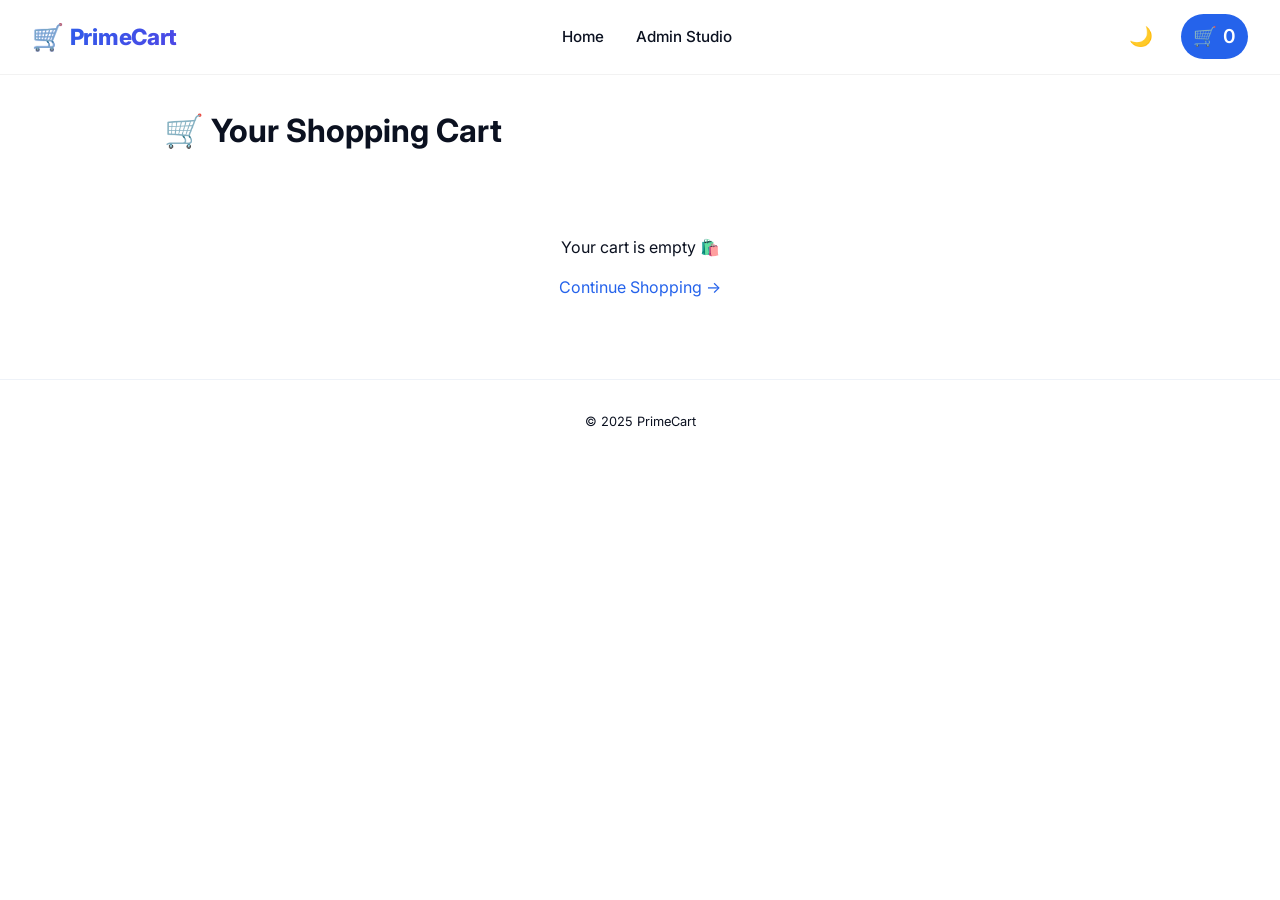
<file: cart.html>
<!DOCTYPE html>
<html lang="en">
<head>
  <meta charset="UTF-8" />
  <meta name="viewport" content="width=device-width, initial-scale=1.0, viewport-fit=cover" />
  <title>Your Cart | PrimeCart</title>
  <link href="https://fonts.googleapis.com/css2?family=Inter:wght@300;400;500;600;700;800&display=swap" rel="stylesheet">
  <link rel="stylesheet" href="style.css">
</head>
<body>
  <nav class="nav">
    <div class="nav-logo"><span class="logo-mark">🛒</span> PrimeCart</div>
    <ul class="nav-links" id="navLinks">
      <li><a href="index.html">Home</a></li>
      <li><a href="admin.html">Admin Studio</a></li>
    </ul>
    <div class="nav-actions">
      <button class="icon-btn theme-toggle" id="themeToggleBtn">🌙</button>
      <a href="cart.html" class="cart-icon-btn">🛒 <span id="cartCount">0</span></a>
      <button class="hamburger" id="hamburgerBtn">☰</button>
    </div>
  </nav>

  <div class="cart-page">
    <div class="cart-header">
      <h1>🛒 Your Shopping Cart</h1>
    </div>
    <div id="cartContainer">
      <div class="loader-shimmer">Loading cart...</div>
    </div>
  </div>

  <footer class="footer"><p>© 2025 PrimeCart</p></footer>

  <script>
    let cart = JSON.parse(localStorage.getItem("primecart_cart")) || [];
    function saveCart() { localStorage.setItem("primecart_cart", JSON.stringify(cart)); }
    function updateCartBadge() {
      const count = cart.reduce((s, i) => s + i.qty, 0);
      const badge = document.getElementById("cartCount");
      if (badge) badge.innerText = count;
    }
    function renderCart() {
      const container = document.getElementById("cartContainer");
      if (!container) return;
      if (cart.length === 0) {
        container.innerHTML = `<div class="empty-cart"><p>Your cart is empty 🛍️</p><a href="index.html" class="continue-shopping">Continue Shopping →</a></div>`;
        updateCartBadge();
        return;
      }
      let itemsHtml = `<div class="cart-items-list">`;
      let total = 0;
      cart.forEach((item) => {
        const itemTotal = item.price * item.qty;
        total += itemTotal;
        itemsHtml += `
          <div class="cart-item-row" data-id="${item.id}">
            <img src="${item.image || 'https://placehold.co/60x60?text=No+Img'}" class="cart-item-img" onerror="this.src='https://placehold.co/60x60?text=Error'">
            <div class="cart-item-details">
              <h4>${escapeHtml(item.name)}</h4>
              <div class="cart-item-price">₦${Number(item.price).toLocaleString()}</div>
            </div>
            <div class="qty-controls">
              <button onclick="window.changeQty('${item.id}', -1)">-</button>
              <span>${item.qty}</span>
              <button onclick="window.changeQty('${item.id}', 1)">+</button>
            </div>
            <button class="remove-item" onclick="window.removeFromCart('${item.id}')">Remove</button>
          </div>
        `;
      });
      itemsHtml += `</div><div class="cart-summary"><div class="cart-total">Total: ₦${total.toLocaleString()}</div><a href="shipping.html" class="checkout-btn-cart" style="display:inline-block; text-decoration:none; text-align:center;">Proceed to Checkout</a><div><a href="index.html" class="continue-shopping">← Continue Shopping</a></div></div>`;
      container.innerHTML = itemsHtml;
      updateCartBadge();
    }
    window.changeQty = (id, delta) => {
      const item = cart.find(i => i.id === id);
      if (item) {
        item.qty += delta;
        if (item.qty <= 0) cart = cart.filter(i => i.id !== id);
        saveCart();
        renderCart();
      }
    };
    window.removeFromCart = (id) => {
      cart = cart.filter(i => i.id !== id);
      saveCart();
      renderCart();
    };
    function escapeHtml(str) { return str?.replace(/[&<>]/g, (m) => ({ '&': '&amp;', '<': '&lt;', '>': '&gt;' }[m])) || ""; }
    function setThemeIcon() { const isDark = document.body.classList.contains("dark"); const btn = document.getElementById("themeToggleBtn"); if(btn) btn.textContent = isDark ? "☀️" : "🌙"; }
    window.toggleTheme = () => { document.body.classList.toggle("dark"); localStorage.setItem("primecart_theme", document.body.classList.contains("dark") ? "dark" : "light"); setThemeIcon(); };
    if (localStorage.getItem("primecart_theme") === "dark") document.body.classList.add("dark");
    setThemeIcon();
    document.getElementById("themeToggleBtn")?.addEventListener("click", () => window.toggleTheme());
    window.toggleMenu = () => document.getElementById("navLinks").classList.toggle("active");
    document.getElementById("hamburgerBtn")?.addEventListener("click", () => window.toggleMenu());
    renderCart();
  </script>
</body>
</html>
</file>
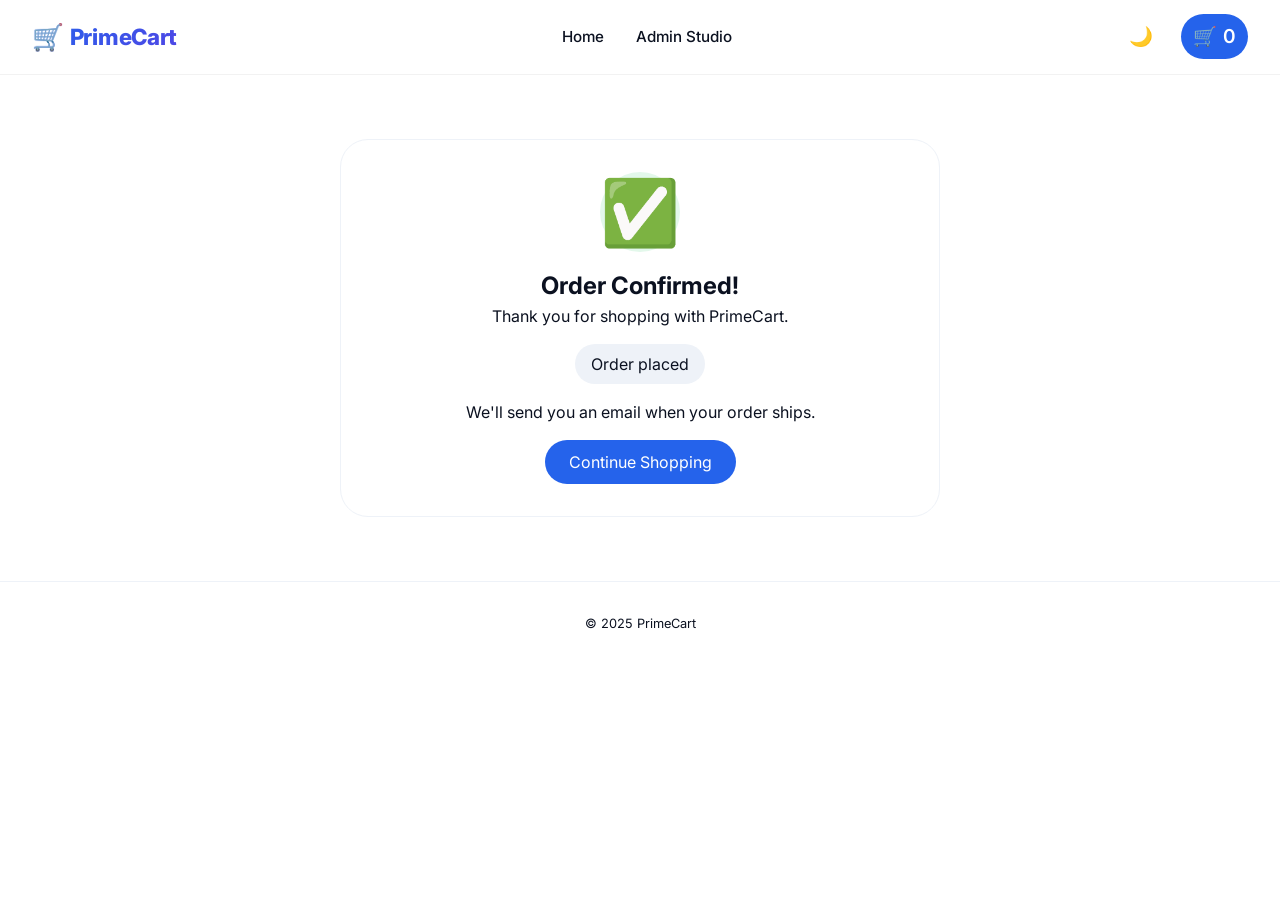
<file: order-comfirmation.html>
<!DOCTYPE html>
<html lang="en">
<head>
  <meta charset="UTF-8" />
  <meta name="viewport" content="width=device-width, initial-scale=1.0, viewport-fit=cover" />
  <title>Order Confirmed | PrimeCart</title>
  <link href="https://fonts.googleapis.com/css2?family=Inter:wght@300;400;500;600;700;800&display=swap" rel="stylesheet">
  <link rel="stylesheet" href="style.css">
  <style>
    .confirmation {
      max-width: 600px;
      margin: 4rem auto;
      text-align: center;
      background: white;
      border-radius: 28px;
      padding: 2rem;
      border: 1px solid #eef2f8;
    }
    body.dark .confirmation {
      background: #1e293b;
      border-color: #334155;
    }
    .success-icon {
      font-size: 4rem;
      background: #22c55e20;
      display: inline-block;
      width: 80px;
      height: 80px;
      line-height: 80px;
      border-radius: 50%;
      margin-bottom: 1rem;
    }
    .order-number {
      background: #eef2f8;
      padding: 8px 16px;
      border-radius: 40px;
      display: inline-block;
      margin: 1rem 0;
    }
    .btn-home {
      background: #2563eb;
      color: white;
      padding: 10px 24px;
      border-radius: 40px;
      text-decoration: none;
      display: inline-block;
      margin-top: 1rem;
    }
  </style>
</head>
<body>
  <nav class="nav">
    <div class="nav-logo"><span class="logo-mark">🛒</span> PrimeCart</div>
    <ul class="nav-links" id="navLinks">
      <li><a href="index.html">Home</a></li>
      <li><a href="admin.html">Admin Studio</a></li>
    </ul>
    <div class="nav-actions">
      <button class="icon-btn theme-toggle" id="themeToggleBtn">🌙</button>
      <a href="cart.html" class="cart-icon-btn">🛒 <span id="cartCount">0</span></a>
      <button class="hamburger" id="hamburgerBtn">☰</button>
    </div>
  </nav>

  <div class="confirmation">
    <div class="success-icon">✅</div>
    <h2>Order Confirmed!</h2>
    <p>Thank you for shopping with PrimeCart.</p>
    <div class="order-number" id="orderNumberDisplay"></div>
    <p>We'll send you an email when your order ships.</p>
    <a href="index.html" class="btn-home">Continue Shopping</a>
  </div>

  <footer class="footer"><p>© 2025 PrimeCart</p></footer>

  <script>
    const urlParams = new URLSearchParams(window.location.search);
    const orderNumber = urlParams.get('order');
    if (orderNumber) {
      document.getElementById("orderNumberDisplay").innerText = orderNumber;
    } else {
      document.getElementById("orderNumberDisplay").innerText = "Order placed";
    }

    // Theme & menu (lightweight)
    function setThemeIcon() { const isDark = document.body.classList.contains("dark"); const btn = document.getElementById("themeToggleBtn"); if(btn) btn.textContent = isDark ? "☀️" : "🌙"; }
    window.toggleTheme = () => { document.body.classList.toggle("dark"); localStorage.setItem("primecart_theme", document.body.classList.contains("dark") ? "dark" : "light"); setThemeIcon(); };
    if (localStorage.getItem("primecart_theme") === "dark") document.body.classList.add("dark");
    setThemeIcon();
    document.getElementById("themeToggleBtn")?.addEventListener("click", () => window.toggleTheme());
    window.toggleMenu = () => document.getElementById("navLinks").classList.toggle("active");
    document.getElementById("hamburgerBtn")?.addEventListener("click", () => window.toggleMenu());
    // Cart badge (empty after order)
    document.getElementById("cartCount").innerText = "0";
  </script>
</body>
</html>
</file>
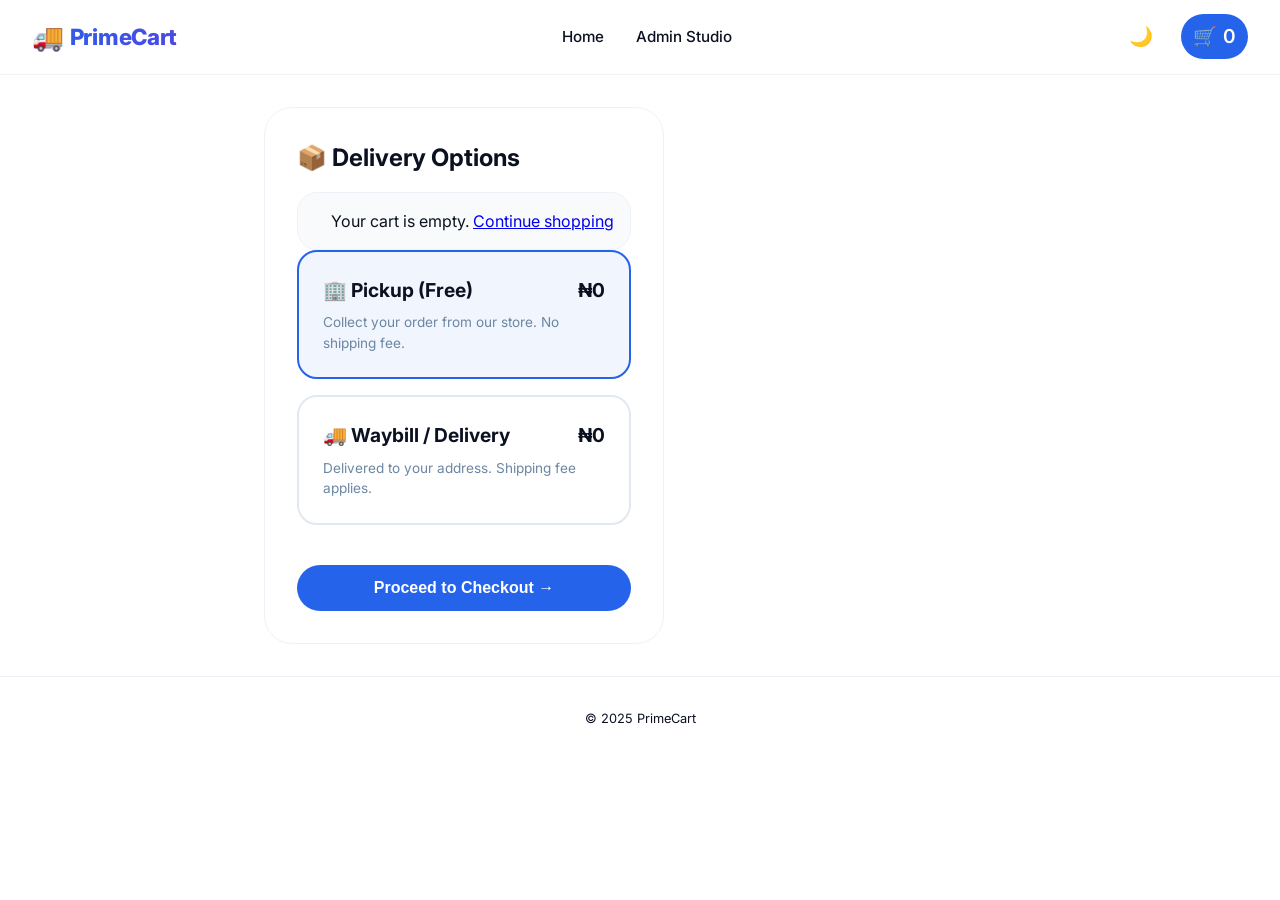
<file: shipping.html>
<!DOCTYPE html>
<html lang="en">
<head>
  <meta charset="UTF-8" />
  <meta name="viewport" content="width=device-width, initial-scale=1.0, viewport-fit=cover" />
  <title>Delivery Options | PrimeCart</title>
  <link href="https://fonts.googleapis.com/css2?family=Inter:wght@300;400;500;600;700;800&display=swap" rel="stylesheet">
  <link rel="stylesheet" href="style.css">
  <style>
    .shipping-container {
      max-width: 800px;
      margin: 2rem auto;
      padding: 0 1.5rem;
    }
    .shipping-card {
      background: white;
      border-radius: 28px;
      padding: 2rem;
      border: 1px solid #eef2f8;
    }
    body.dark .shipping-card {
      background: #1e293b;
      border-color: #334155;
    }
    .method-option {
      border: 2px solid #e2e8f0;
      border-radius: 20px;
      padding: 1.5rem;
      margin-bottom: 1rem;
      cursor: pointer;
      transition: 0.2s;
    }
    .method-option.selected {
      border-color: #2563eb;
      background: #2563eb10;
    }
    .method-title {
      font-weight: 700;
      font-size: 1.2rem;
      display: flex;
      justify-content: space-between;
    }
    .method-desc {
      font-size: 0.85rem;
      color: #6c86a3;
      margin-top: 0.5rem;
    }
    .location-group {
      margin-top: 1.5rem;
      padding-top: 1rem;
      border-top: 1px solid #e2e8f0;
    }
    .form-group {
      margin-bottom: 1rem;
    }
    label {
      display: block;
      font-weight: 600;
      margin-bottom: 0.4rem;
    }
    select, input {
      width: 100%;
      padding: 10px;
      border-radius: 16px;
      border: 1.5px solid #e2e8f0;
      background: #fff;
    }
    body.dark select, body.dark input {
      background: #0f172a;
      border-color: #334155;
      color: white;
    }
    .next-btn {
      background: #2563eb;
      color: white;
      border: none;
      width: 100%;
      padding: 14px;
      border-radius: 40px;
      font-weight: 700;
      font-size: 1rem;
      cursor: pointer;
      margin-top: 1.5rem;
    }
    .cart-summary {
      background: #f8fafc;
      border-radius: 20px;
      padding: 1rem;
      margin-top: 1rem;
    }
    body.dark .cart-summary {
      background: #111827;
    }
  </style>
</head>
<body>
  <nav class="nav">
    <div class="nav-logo"><span class="logo-mark">🚚</span> PrimeCart</div>
    <ul class="nav-links" id="navLinks">
      <li><a href="index.html">Home</a></li>
      <li><a href="admin.html">Admin Studio</a></li>
    </ul>
    <div class="nav-actions">
      <button class="icon-btn theme-toggle" id="themeToggleBtn">🌙</button>
      <a href="cart.html" class="cart-icon-btn">🛒 <span id="cartCount">0</span></a>
      <button class="hamburger" id="hamburgerBtn">☰</button>
    </div>
  </nav>

  <div class="shipping-container">
    <div class="shipping-card">
      <h2>📦 Delivery Options</h2>
      <div id="cartSummary" class="cart-summary">Loading cart...</div>

      <div class="method-option" id="pickupOption">
        <div class="method-title">
          <span>🏢 Pickup (Free)</span>
          <span>₦0</span>
        </div>
        <div class="method-desc">Collect your order from our store. No shipping fee.</div>
      </div>

      <div class="method-option" id="deliveryOption">
        <div class="method-title">
          <span>🚚 Waybill / Delivery</span>
          <span id="deliveryFeeDisplay">₦2,000</span>
        </div>
        <div class="method-desc">Delivered to your address. Shipping fee applies.</div>

        <div class="location-group" id="locationGroup" style="display: none;">
          <div class="form-group">
            <label>Delivery location</label>
            <select id="countrySelect">
              <option value="nigeria">Nigeria (₦2,000)</option>
              <option value="outside">Outside Nigeria (₦3,000)</option>
            </select>
          </div>
          <div class="form-group">
            <label>City / Address (optional)</label>
            <input type="text" id="deliveryLocation" placeholder="e.g., Ikeja, Lagos">
          </div>
        </div>
      </div>

      <button class="next-btn" id="proceedBtn">Proceed to Checkout →</button>
    </div>
  </div>

  <footer class="footer"><p>© 2025 PrimeCart</p></footer>

  <script>
    let cart = JSON.parse(localStorage.getItem("primecart_cart")) || [];
    let selectedMethod = "pickup";
    let shippingFee = 0;
    
    function updateCartBadge() {
      const count = cart.reduce((s, i) => s + i.qty, 0);
      const badge = document.getElementById("cartCount");
      if (badge) badge.innerText = count;
    }

    function renderCartSummary() {
      const summaryDiv = document.getElementById("cartSummary");
      if (!summaryDiv) return;
      if (cart.length === 0) {
        summaryDiv.innerHTML = "<p>Your cart is empty. <a href='index.html'>Continue shopping</a></p>";
        document.getElementById("proceedBtn").disabled = true;
        return;
      }
      let subtotal = cart.reduce((s, i) => s + (i.price * i.qty), 0);
      let total = subtotal + shippingFee;
      summaryDiv.innerHTML = `
        <p><strong>Subtotal:</strong> ₦${subtotal.toLocaleString()}</p>
        <p><strong>Shipping fee:</strong> ₦${shippingFee.toLocaleString()}</p>
        <p><strong>Total:</strong> ₦${total.toLocaleString()}</p>
      `;
    }

    function updateShippingFee() {
      if (selectedMethod === "pickup") {
        shippingFee = 0;
        document.getElementById("deliveryFeeDisplay").innerText = "₦0";
        document.getElementById("locationGroup").style.display = "none";
      } else {
        const country = document.getElementById("countrySelect").value;
        shippingFee = country === "nigeria" ? 2000 : 3000;
        document.getElementById("deliveryFeeDisplay").innerText = `₦${shippingFee.toLocaleString()}`;
        document.getElementById("locationGroup").style.display = "block";
      }
      renderCartSummary();
    }

    document.getElementById("pickupOption").addEventListener("click", () => {
      selectedMethod = "pickup";
      document.getElementById("pickupOption").classList.add("selected");
      document.getElementById("deliveryOption").classList.remove("selected");
      updateShippingFee();
    });

    document.getElementById("deliveryOption").addEventListener("click", () => {
      selectedMethod = "delivery";
      document.getElementById("deliveryOption").classList.add("selected");
      document.getElementById("pickupOption").classList.remove("selected");
      updateShippingFee();
    });

    document.getElementById("countrySelect").addEventListener("change", () => {
      if (selectedMethod === "delivery") updateShippingFee();
    });

    document.getElementById("proceedBtn").addEventListener("click", () => {
      if (cart.length === 0) {
        alert("Your cart is empty.");
        window.location.href = "index.html";
        return;
      }
      const shippingData = {
        method: selectedMethod,
        fee: shippingFee,
        location: selectedMethod === "delivery" ? document.getElementById("deliveryLocation").value.trim() : null,
        country: selectedMethod === "delivery" ? document.getElementById("countrySelect").value : "nigeria"
      };
      localStorage.setItem("shipping_data", JSON.stringify(shippingData));
      window.location.href = "checkout.html";
    });

    function setThemeIcon() { const isDark = document.body.classList.contains("dark"); const btn = document.getElementById("themeToggleBtn"); if(btn) btn.textContent = isDark ? "☀️" : "🌙"; }
    window.toggleTheme = () => { document.body.classList.toggle("dark"); localStorage.setItem("primecart_theme", document.body.classList.contains("dark") ? "dark" : "light"); setThemeIcon(); };
    if (localStorage.getItem("primecart_theme") === "dark") document.body.classList.add("dark");
    setThemeIcon();
    document.getElementById("themeToggleBtn")?.addEventListener("click", () => window.toggleTheme());
    window.toggleMenu = () => document.getElementById("navLinks").classList.toggle("active");
    document.getElementById("hamburgerBtn")?.addEventListener("click", () => window.toggleMenu());

    updateCartBadge();
    renderCartSummary();
    document.getElementById("pickupOption").classList.add("selected");
    updateShippingFee();
  </script>
</body>
</html>
</file>
<file: style.css>
/* ========== RESET & GLOBAL ========== */
* {
  margin: 0;
  padding: 0;
  box-sizing: border-box;
}

:root {
  --bg-light: #ffffff;
  --text-light: #0b1120;
  --card-light: #ffffff;
  --border-light: #eef2f8;
  --bg-dark: #0f172a;
  --text-dark: #eef2ff;
  --card-dark: #1e293b;
  --border-dark: #2d3a4e;
}

body {
  font-family: "Inter", sans-serif;
  background: var(--bg-light);
  color: var(--text-light);
  transition: background 0.25s ease, color 0.2s ease;
  line-height: 1.5;
}

body.dark {
  background: var(--bg-dark);
  color: var(--text-dark);
}

/* ========== NAVIGATION ========== */
.nav {
  display: flex;
  justify-content: space-between;
  align-items: center;
  padding: 0.9rem 2rem;
  backdrop-filter: blur(12px);
  background: rgba(255, 255, 255, 0.78);
  border-bottom: 1px solid rgba(0, 0, 0, 0.05);
  position: sticky;
  top: 0;
  z-index: 100;
}

body.dark .nav {
  background: rgba(15, 23, 42, 0.85);
  border-bottom: 1px solid rgba(255, 255, 255, 0.05);
}

.nav-logo {
  font-weight: 800;
  font-size: 1.4rem;
  background: linear-gradient(135deg, #2563eb, #4f46e5);
  background-clip: text;
  -webkit-background-clip: text;
  color: transparent;
  letter-spacing: -0.3px;
  display: flex;
  align-items: center;
  gap: 6px;
}

.logo-mark {
  font-size: 1.6rem;
  background: none;
  color: #2563eb;
}

.nav-links {
  display: flex;
  gap: 2rem;
  list-style: none;
}

.nav-links a {
  text-decoration: none;
  font-weight: 500;
  font-size: 0.95rem;
  color: inherit;
  transition: 0.2s;
  padding: 6px 0;
  border-bottom: 2px solid transparent;
}

.nav-links a:hover,
.nav-links a.active-nav {
  color: #2563eb;
  border-bottom-color: #2563eb;
}

.nav-actions {
  display: flex;
  gap: 1rem;
  align-items: center;
}

.icon-btn,
.cart-icon-btn {
  background: transparent;
  border: none;
  font-size: 1.2rem;
  cursor: pointer;
  padding: 8px 12px;
  border-radius: 40px;
  transition: 0.2s;
  font-weight: 600;
}

.cart-icon-btn {
  background: #2563eb;
  color: white;
  display: inline-flex;
  align-items: center;
  gap: 6px;
  text-decoration: none;
}

.cart-icon-btn:hover {
  background: #1d4ed8;
}

.hamburger {
  display: none;
  font-size: 1.7rem;
  background: transparent;
  border: none;
  cursor: pointer;
}

/* ========== HERO ========== */
.hero {
  text-align: center;
  padding: 4rem 1.5rem 5rem;
  background: linear-gradient(145deg, #f8fafd 0%, #ffffff 100%);
  border-bottom: 1px solid #eef2f8;
}

body.dark .hero {
  background: linear-gradient(145deg, #111827, #0f172a);
  border-bottom-color: #1e293b;
}

.hero-badge {
  display: inline-block;
  background: #2563eb10;
  backdrop-filter: blur(4px);
  padding: 0.3rem 1rem;
  border-radius: 40px;
  font-size: 0.75rem;
  font-weight: 600;
  color: #2563eb;
  margin-bottom: 1.2rem;
}

.hero h1 {
  font-size: 3.2rem;
  font-weight: 800;
  letter-spacing: -1px;
}

.accent-text {
  background: linear-gradient(120deg, #2563eb, #8b5cf6);
  background-clip: text;
  -webkit-background-clip: text;
  color: transparent;
}

.hero p {
  font-size: 1.1rem;
  color: #5b6e8c;
  margin-top: 1rem;
  max-width: 550px;
  margin-left: auto;
  margin-right: auto;
}

.btn-primary {
  background: #2563eb;
  border: none;
  padding: 0.7rem 1.8rem;
  border-radius: 40px;
  font-weight: 600;
  color: white;
  margin-top: 2rem;
  cursor: pointer;
  transition: 0.2s;
}

/* ========== PRODUCT GRID (JUMIA STYLE) ========== */
.grid-section {
  padding: 3rem 2rem;
  max-width: 1400px;
  margin: 0 auto;
}

.section-header {
  display: flex;
  align-items: center;
  gap: 1rem;
  margin-bottom: 2rem;
}

.section-label {
  font-weight: 800;
  font-size: 1.8rem;
  letter-spacing: -0.5px;
}

.section-line {
  flex: 1;
  height: 2px;
  background: linear-gradient(90deg, #2563eb30, transparent);
}

.product-grid {
  display: grid;
  grid-template-columns: repeat(auto-fill, minmax(280px, 1fr));
  gap: 2rem;
}

.product-card {
  background: var(--card-light);
  border-radius: 24px;
  overflow: hidden;
  transition: all 0.3s ease;
  box-shadow: 0 4px 12px rgba(0, 0, 0, 0.05);
  border: 1px solid var(--border-light);
  position: relative;
}

body.dark .product-card {
  background: var(--card-dark);
  border-color: var(--border-dark);
}

.product-card:hover {
  transform: translateY(-6px);
  box-shadow: 0 20px 30px -12px rgba(0, 0, 0, 0.15);
}

.card-image {
  width: 100%;
  height: 260px;
  overflow: hidden;
  background: #f1f5f9;
}

.card-image img {
  width: 100%;
  height: 100%;
  object-fit: cover;
  transition: transform 0.3s ease;
}

.product-card:hover .card-image img {
  transform: scale(1.03);
}

.card-content {
  padding: 1.2rem;
}

.product-title {
  font-size: 1.2rem;
  font-weight: 700;
  margin-bottom: 0.5rem;
}

.product-category {
  display: inline-block;
  background: #e2e8f0;
  padding: 2px 8px;
  border-radius: 20px;
  font-size: 0.7rem;
  margin-bottom: 0.5rem;
}

body.dark .product-category {
  background: #334155;
}

/* Stock badges */
.stock-badge {
  display: inline-block;
  margin-left: 8px;
  font-size: 0.7rem;
  padding: 2px 6px;
  border-radius: 20px;
}
.stock-instock {
  background: #22c55e20;
  color: #22c55e;
}
.stock-low {
  background: #f9731620;
  color: #f97316;
}
.stock-out {
  background: #ef444420;
  color: #ef4444;
}

/* Rating stars */
.rating-stars {
  display: flex;
  align-items: center;
  gap: 4px;
  margin: 6px 0;
}
.star-filled {
  color: #fbbf24;
}
.star-half {
  color: #fbbf24;
}
.star-empty {
  color: #cbd5e1;
}
.rating-value {
  font-size: 0.8rem;
  margin-left: 4px;
}

.product-price {
  font-size: 1.4rem;
  font-weight: 800;
  color: #2563eb;
  margin: 0.5rem 0;
}

.sales-info {
  font-size: 0.7rem;
  color: #6c86a3;
  margin: 4px 0;
}
body.dark .sales-info {
  color: #9ca3af;
}

.view-details-btn {
  display: block;
  text-align: center;
  background: #2563eb;
  color: white;
  padding: 8px;
  border-radius: 40px;
  text-decoration: none;
  font-weight: 600;
  margin-top: 10px;
  transition: 0.2s;
}
.view-details-btn:hover {
  background: #1d4ed8;
}

/* Hot / Popular / New badges */
.badge {
  display: inline-block;
  padding: 4px 10px;
  border-radius: 30px;
  font-size: 0.7rem;
  font-weight: 700;
  margin-bottom: 8px;
}
.badge-hot {
  background: #ff3b30;
  color: white;
}
.badge-popular {
  background: #ff9500;
  color: white;
}
.badge-new {
  background: #34c759;
  color: white;
}

/* ========== STOCK SCARCITY BAR ========== */
.stock-bar-container {
  width: 100%;
  height: 8px;
  background-color: #e2e8f0;
  border-radius: 10px;
  overflow: hidden;
  margin: 8px 0 4px 0;
}
.stock-bar-large {
  height: 12px;
  margin: 12px 0 6px 0;
}
.stock-bar-fill {
  height: 100%;
  width: 0%;
  transition: width 0.3s ease;
  border-radius: 10px;
}
.stock-status-text {
  font-size: 0.75rem;
  margin-bottom: 6px;
}
.stock-status-text.danger {
  font-weight: 700;
  animation: pulse 1s infinite;
}
@keyframes pulse {
  0% { opacity: 0.7; }
  50% { opacity: 1; }
  100% { opacity: 0.7; }
}
body.dark .stock-bar-container {
  background-color: #334155;
}

/* ========== PRODUCT DETAIL PAGE ========== */
.product-detail-container {
  max-width: 1200px;
  margin: 2rem auto;
  padding: 0 1.5rem;
  display: grid;
  grid-template-columns: 1fr 1fr;
  gap: 2rem;
}
@media (max-width: 768px) {
  .product-detail-container {
    grid-template-columns: 1fr;
  }
}
.gallery-main {
  width: 100%;
  border-radius: 24px;
  overflow: hidden;
  background: #f1f5f9;
}
.gallery-main img {
  width: 100%;
  height: auto;
  max-height: 500px;
  object-fit: contain;
}
.gallery-thumbs {
  display: flex;
  gap: 12px;
  margin-top: 1rem;
  flex-wrap: wrap;
}
.thumb {
  width: 80px;
  height: 80px;
  object-fit: cover;
  border-radius: 12px;
  cursor: pointer;
  border: 2px solid transparent;
  transition: 0.2s;
}
.thumb.active {
  border-color: #2563eb;
}
.product-info-detail h1 {
  font-size: 2rem;
  margin-bottom: 0.5rem;
}
.product-price-detail {
  font-size: 2rem;
  font-weight: 800;
  color: #2563eb;
  margin: 1rem 0;
}
.stock-status {
  margin-bottom: 1rem;
  font-weight: 500;
}
.category-badge {
  background: #e2e8f0;
  padding: 4px 12px;
  border-radius: 40px;
  display: inline-block;
}
.quantity-selector {
  display: flex;
  align-items: center;
  gap: 1rem;
  margin: 1.5rem 0;
}
.quantity-selector button {
  background: #e2e8f0;
  border: none;
  width: 40px;
  height: 40px;
  border-radius: 12px;
  font-size: 1.2rem;
  cursor: pointer;
}
body.dark .quantity-selector button {
  background: #334155;
  color: white;
}
.quantity-selector span {
  font-size: 1.2rem;
  font-weight: 600;
  min-width: 40px;
  text-align: center;
}
.add-to-cart-detail {
  background: #2563eb;
  color: white;
  border: none;
  padding: 14px 28px;
  border-radius: 40px;
  font-weight: 700;
  cursor: pointer;
  width: 100%;
  font-size: 1rem;
}
.add-to-cart-detail:disabled {
  opacity: 0.5;
  cursor: not-allowed;
}
.back-link {
  display: inline-block;
  margin-bottom: 1rem;
  color: #2563eb;
  text-decoration: none;
}
.reviews-section {
  grid-column: span 2;
  margin-top: 2rem;
  padding-top: 1rem;
  border-top: 1px solid var(--border-light);
}
.review-card {
  background: var(--card-light);
  border-radius: 20px;
  padding: 1rem;
  margin-bottom: 1rem;
  border: 1px solid var(--border-light);
}
.review-user {
  font-weight: 700;
  margin-bottom: 4px;
}
.review-date {
  font-size: 0.7rem;
  color: #6c86a3;
}
.review-comment {
  margin-top: 8px;
}
.add-review {
  background: var(--card-light);
  border-radius: 20px;
  padding: 1.5rem;
  margin-top: 1rem;
}
.add-review input,
.add-review textarea,
.add-review select {
  width: 100%;
  padding: 10px;
  margin: 8px 0;
  border-radius: 12px;
  border: 1px solid var(--border-light);
  background: var(--bg-light);
}
body.dark .add-review input,
body.dark .add-review textarea,
body.dark .add-review select {
  background: var(--bg-dark);
  border-color: var(--border-dark);
  color: white;
}
.submit-review {
  background: #2563eb;
  color: white;
  border: none;
  padding: 10px;
  border-radius: 40px;
  cursor: pointer;
}

/* ========== CART PAGE ========== */
.cart-page {
  max-width: 1000px;
  margin: 2rem auto;
  padding: 0 1.5rem;
}
.cart-header {
  display: flex;
  justify-content: space-between;
  align-items: center;
  margin-bottom: 2rem;
}
.cart-items-list {
  background: white;
  border-radius: 28px;
  overflow: hidden;
  border: 1px solid #eef2f8;
}
body.dark .cart-items-list {
  background: #1e293b;
  border-color: #334155;
}
.cart-item-row {
  display: grid;
  grid-template-columns: 80px 1fr auto auto;
  gap: 1rem;
  align-items: center;
  padding: 1rem;
  border-bottom: 1px solid #eef2f8;
}
.cart-item-img {
  width: 60px;
  height: 60px;
  object-fit: cover;
  border-radius: 12px;
}
.cart-item-details h4 {
  margin-bottom: 4px;
}
.cart-item-price {
  color: #2563eb;
  font-weight: 600;
}
.qty-controls {
  display: flex;
  align-items: center;
  gap: 8px;
}
.qty-controls button {
  background: #e2e8f0;
  border: none;
  width: 28px;
  height: 28px;
  border-radius: 8px;
  cursor: pointer;
}
body.dark .qty-controls button {
  background: #334155;
  color: white;
}
.remove-item {
  background: #ef4444;
  color: white;
  border: none;
  padding: 6px 12px;
  border-radius: 30px;
  cursor: pointer;
}
.cart-summary {
  margin-top: 2rem;
  background: white;
  border-radius: 28px;
  padding: 1.5rem;
  border: 1px solid #eef2f8;
  text-align: right;
}
body.dark .cart-summary {
  background: #1e293b;
  border-color: #334155;
}
.cart-total {
  font-size: 1.5rem;
  font-weight: 800;
  margin-bottom: 1rem;
}
.checkout-btn-cart {
  background: #22c55e;
  border: none;
  padding: 14px 28px;
  border-radius: 40px;
  color: white;
  font-weight: 700;
  cursor: pointer;
  font-size: 1rem;
  text-decoration: none;
  display: inline-block;
}
.empty-cart {
  text-align: center;
  padding: 3rem;
}
.continue-shopping {
  display: inline-block;
  margin-top: 1rem;
  color: #2563eb;
  text-decoration: none;
}

/* ========== CHECKOUT & SHIPPING ========== */
.checkout-container,
.shipping-container {
  max-width: 1200px;
  margin: 2rem auto;
  padding: 0 1.5rem;
  display: grid;
  grid-template-columns: 1fr 0.8fr;
  gap: 2rem;
}
@media (max-width: 768px) {
  .checkout-container,
  .shipping-container {
    grid-template-columns: 1fr;
  }
}
.checkout-form,
.order-summary,
.shipping-card {
  background: white;
  border-radius: 28px;
  padding: 1.5rem;
  border: 1px solid #eef2f8;
}
body.dark .checkout-form,
body.dark .order-summary,
body.dark .shipping-card {
  background: #1e293b;
  border-color: #334155;
}
.form-group {
  margin-bottom: 1rem;
}
.form-group label {
  display: block;
  font-weight: 600;
  margin-bottom: 0.4rem;
}
.form-group input,
.form-group textarea,
.form-group select {
  width: 100%;
  padding: 10px 14px;
  border-radius: 16px;
  border: 1.5px solid #e2e8f0;
  background: #fff;
}
body.dark .form-group input,
body.dark .form-group textarea,
body.dark .form-group select {
  background: #0f172a;
  border-color: #334155;
  color: white;
}
.summary-item {
  display: flex;
  justify-content: space-between;
  padding: 8px 0;
  border-bottom: 1px solid #eef2f8;
}
.summary-total {
  font-size: 1.3rem;
  font-weight: 800;
  margin-top: 1rem;
  padding-top: 1rem;
  border-top: 2px solid #2563eb;
}
.place-order-btn,
.next-btn {
  background: #22c55e;
  color: white;
  border: none;
  width: 100%;
  padding: 14px;
  border-radius: 40px;
  font-weight: 700;
  font-size: 1rem;
  cursor: pointer;
  margin-top: 1rem;
}
.back-link {
  display: inline-block;
  margin-top: 1rem;
  color: #2563eb;
  text-decoration: none;
}
.method-option {
  border: 2px solid #e2e8f0;
  border-radius: 20px;
  padding: 1.5rem;
  margin-bottom: 1rem;
  cursor: pointer;
  transition: 0.2s;
}
.method-option.selected {
  border-color: #2563eb;
  background: #2563eb10;
}
.method-title {
  font-weight: 700;
  font-size: 1.2rem;
  display: flex;
  justify-content: space-between;
}
.method-desc {
  font-size: 0.85rem;
  color: #6c86a3;
  margin-top: 0.5rem;
}

/* ========== ADMIN PANEL ========== */
.admin-container {
  max-width: 1400px;
  margin: 2rem auto;
  padding: 0 1.5rem;
}
.admin-grid {
  display: grid;
  grid-template-columns: 1fr 1.5fr;
  gap: 2rem;
}
@media (max-width: 768px) {
  .admin-grid {
    grid-template-columns: 1fr;
  }
}
.form-card,
.list-card,
.orders-card {
  background: white;
  border-radius: 28px;
  padding: 1.5rem;
  box-shadow: 0 8px 20px rgba(0, 0, 0, 0.05);
  border: 1px solid #eef2f8;
}
body.dark .form-card,
body.dark .list-card,
body.dark .orders-card {
  background: #1e293b;
  border-color: #334155;
}
.images-preview {
  display: flex;
  flex-wrap: wrap;
  gap: 12px;
  margin-top: 10px;
}
.image-preview-item {
  position: relative;
  width: 80px;
  height: 80px;
  border-radius: 12px;
  overflow: hidden;
  border: 2px solid #e2e8f0;
}
.image-preview-item img {
  width: 100%;
  height: 100%;
  object-fit: cover;
}
.remove-image {
  position: absolute;
  top: -8px;
  right: -8px;
  background: #ef4444;
  color: white;
  border-radius: 50%;
  width: 20px;
  height: 20px;
  font-size: 12px;
  display: flex;
  align-items: center;
  justify-content: center;
  cursor: pointer;
}
.btn-submit {
  background: linear-gradient(135deg, #2563eb, #1e40af);
  width: 100%;
  padding: 12px;
  border: none;
  border-radius: 40px;
  color: white;
  font-weight: 700;
  cursor: pointer;
}
.product-item {
  display: flex;
  justify-content: space-between;
  align-items: center;
  padding: 12px;
  background: #f8fafc;
  border-radius: 20px;
  margin-bottom: 10px;
}
.product-info {
  display: flex;
  gap: 12px;
  align-items: center;
}
.product-thumb {
  width: 50px;
  height: 50px;
  object-fit: cover;
  border-radius: 12px;
}
.delete-product {
  background: #ef4444;
  border: none;
  padding: 6px 12px;
  border-radius: 40px;
  color: white;
  cursor: pointer;
}
.orders-table {
  width: 100%;
  border-collapse: collapse;
  overflow-x: auto;
  display: block;
}
.orders-table th,
.orders-table td {
  padding: 12px;
  text-align: left;
  border-bottom: 1px solid #eef2f8;
}
body.dark .orders-table th,
body.dark .orders-table td {
  border-bottom-color: #334155;
}
.orders-table th {
  font-weight: 700;
  background: #f8fafc;
}
body.dark .orders-table th {
  background: #111827;
}
.status-badge {
  display: inline-block;
  padding: 4px 12px;
  border-radius: 40px;
  font-size: 0.75rem;
  font-weight: 600;
}
.status-pending {
  background: #f9731620;
  color: #f97316;
}
.status-shipped {
  background: #3b82f620;
  color: #3b82f6;
}
.status-delivered {
  background: #22c55e20;
  color: #22c55e;
}
.status-cancelled {
  background: #ef444420;
  color: #ef4444;
}
.view-items-btn,
.update-status-btn {
  background: #2563eb;
  color: white;
  border: none;
  padding: 4px 12px;
  border-radius: 30px;
  cursor: pointer;
  font-size: 0.7rem;
}
.update-status-btn {
  background: #475569;
  margin-left: 6px;
}
.status-select {
  padding: 4px 8px;
  border-radius: 20px;
  border: 1px solid #cbd5e1;
  background: white;
}
body.dark .status-select {
  background: #0f172a;
  border-color: #334155;
  color: white;
}
.modal {
  display: none;
  position: fixed;
  top: 0;
  left: 0;
  width: 100%;
  height: 100%;
  background: rgba(0, 0, 0, 0.6);
  z-index: 1000;
  justify-content: center;
  align-items: center;
}
.modal-content {
  background: white;
  border-radius: 28px;
  max-width: 500px;
  width: 90%;
  padding: 1.5rem;
  max-height: 80vh;
  overflow-y: auto;
}
body.dark .modal-content {
  background: #1e293b;
}
.modal-header {
  display: flex;
  justify-content: space-between;
  margin-bottom: 1rem;
}
.close-modal {
  background: none;
  border: none;
  font-size: 1.5rem;
  cursor: pointer;
}

/* ========== LOADERS & FOOTER ========== */
.loader-shimmer {
  background: linear-gradient(110deg, #ececec 8%, #f5f5f5 18%, #ececec 33%);
  background-size: 200% 100%;
  animation: shimmer 1.5s linear infinite;
  border-radius: 16px;
  padding: 2rem;
  text-align: center;
}
@keyframes shimmer {
  0% {
    background-position: 200% 0;
  }
  100% {
    background-position: -200% 0;
  }
}
body.dark .loader-shimmer {
  background: #1e293b;
}
.empty-state,
.error-state {
  text-align: center;
  padding: 3rem;
  background: #f1f5f9;
  border-radius: 28px;
}
.footer {
  text-align: center;
  padding: 2rem;
  border-top: 1px solid var(--border-light);
  font-size: 0.8rem;
}

/* ========== RESPONSIVE ========== */
@media (max-width: 768px) {
  .nav {
    padding: 0.8rem 1rem;
  }
  .hamburger {
    display: block;
  }
  .nav-links {
    position: absolute;
    top: 70px;
    left: 0;
    right: 0;
    background: rgba(255, 255, 255, 0.97);
    backdrop-filter: blur(16px);
    flex-direction: column;
    padding: 1.5rem;
    gap: 1rem;
    display: none;
    border-bottom: 1px solid #e2e8f0;
    z-index: 99;
  }
  body.dark .nav-links {
    background: rgba(15, 23, 42, 0.97);
  }
  .nav-links.active {
    display: flex;
  }
  .hero h1 {
    font-size: 2.2rem;
  }
  .product-grid {
    gap: 1rem;
  }
  .cart-item-row {
    grid-template-columns: 60px 1fr auto;
    gap: 0.5rem;
  }
  .orders-table th,
  .orders-table td {
    padding: 8px;
    font-size: 0.8rem;
  }
}
@media (max-width: 480px) {
  .hero h1 {
    font-size: 1.8rem;
  }
  .card-image {
    height: 200px;
  }
  .cart-item-row {
    grid-template-columns: 50px 1fr;
    gap: 0.5rem;
  }
  .qty-controls {
    grid-column: span 2;
    justify-content: flex-start;
  }
  .remove-item {
    grid-column: span 2;
    justify-self: start;
  }
}
</file>
